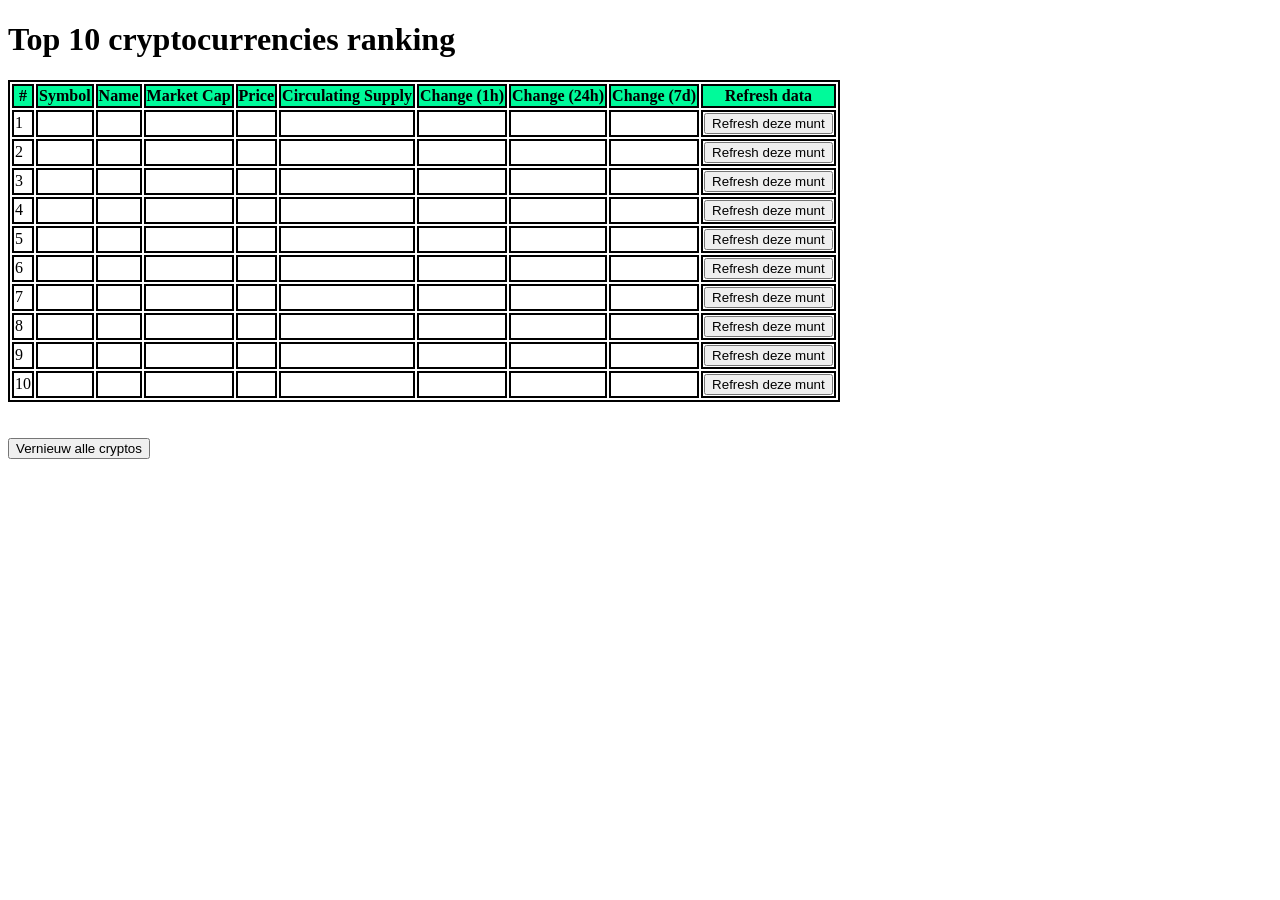
<file: Hoofdstuk 13/Opdracht 13.3/index.html>
<!--
    Opdracht:       Javascript
    Auteur:         Devon Thomassen
    Datum + tijd:   13-5-2018 21:27
    Bestandsnaam:   
    Editor:         PhpStorm
-->

<!doctype html>
<html>
<head>
	<title>
	</title>
	<script src="script.js" defer></script>
	<script src="https://ajax.googleapis.com/ajax/libs/jquery/3.3.1/jquery.min.js"></script>
	<meta name="description" content="">
	<meta name="keywords" content="HTML,">
	<meta charset="utf-8">
	<style>
		table, th, tr, td {
			border: black 2px solid;
		}
		th {
			background: mediumspringgreen;
		}
	</style>
</head>
<body>
<h1>Top 10 cryptocurrencies ranking</h1>
<table id="cryptoData">
	<tbody>
	<tr>
		<th data-key="rank">#</th>
		<th data-key="symbol">Symbol</th>
		<th data-key="name">Name</th>
		<th data-key="market_cap_usd">Market Cap</th>
		<th data-key="price_usd">Price</th>
		<th data-key="available_supply">Circulating Supply</th>
		<th data-key="percent_change_1h">Change (1h)</th>
		<th data-key="percent_change_24h">Change (24h)</th>
		<th data-key="percent_change_7d">Change (7d)</th>
		<th>Refresh data</th>
	</tr>
	<tr>
		<td>1</td>
		<td id="row1_0"></td>
		<td id="row1_1"></td>
		<td id="row1_2"></td>
		<td id="row1_3"></td>
		<td id="row1_4"></td>
		<td id="row1_5"></td>
		<td id="row1_6"></td>
		<td id="row1_7"></td>
		<td>
			<button>Refresh deze munt</button>
		</td>
	</tr>
	<tr>
		<td>2</td>
		<td id="row2_0"></td>
		<td id="row2_1"></td>
		<td id="row2_2"></td>
		<td id="row2_3"></td>
		<td id="row2_4"></td>
		<td id="row2_5"></td>
		<td id="row2_6"></td>
		<td id="row2_7"></td>
		<td>
			<button>Refresh deze munt</button>
		</td>
	</tr>
	<tr>
		<td>3</td>
		<td id="row3_0"></td>
		<td id="row3_1"></td>
		<td id="row3_2"></td>
		<td id="row3_3"></td>
		<td id="row3_4"></td>
		<td id="row3_5"></td>
		<td id="row3_6"></td>
		<td id="row3_7"></td>
		<td>
			<button>Refresh deze munt</button>
		</td>
	</tr>
	<tr>
		<td>4</td>
		<td id="row4_0"></td>
		<td id="row4_1"></td>
		<td id="row4_2"></td>
		<td id="row4_3"></td>
		<td id="row4_4"></td>
		<td id="row4_5"></td>
		<td id="row4_6"></td>
		<td id="row4_7"></td>
		<td>
			<button>Refresh deze munt</button>
		</td>
	</tr>
	<tr>
		<td>5</td>
		<td id="row5_0"></td>
		<td id="row5_1"></td>
		<td id="row5_2"></td>
		<td id="row5_3"></td>
		<td id="row5_4"></td>
		<td id="row5_5"></td>
		<td id="row5_6"></td>
		<td id="row5_7"></td>
		<td>
			<button>Refresh deze munt</button>
		</td>
	</tr>
	<tr>
		<td>6</td>
		<td id="row6_0"></td>
		<td id="row6_1"></td>
		<td id="row6_2"></td>
		<td id="row6_3"></td>
		<td id="row6_4"></td>
		<td id="row6_5"></td>
		<td id="row6_6"></td>
		<td id="row6_7"></td>
		<td>
			<button>Refresh deze munt</button>
		</td>
	</tr>
	<tr>
		<td>7</td>
		<td id="row7_0"></td>
		<td id="row7_1"></td>
		<td id="row7_2"></td>
		<td id="row7_3"></td>
		<td id="row7_4"></td>
		<td id="row7_5"></td>
		<td id="row7_6"></td>
		<td id="row7_7"></td>
		<td>
			<button>Refresh deze munt</button>
		</td>
	</tr>
	<tr>
		<td>8</td>
		<td>
		</td>
		<td id="row8_0"></td>
		<td id="row8_1"></td>
		<td id="row8_2"></td>
		<td id="row8_3"></td>
		<td id="row8_4"></td>
		<td id="row8_5"></td>
		<td id="row8_6"></td>
		<td id="row8_7">
			<button>Refresh deze munt</button>
		</td>
	</tr>
	<tr>
		<td>9</td>
		<td id="row9_0"></td>
		<td id="row9_1"></td>
		<td id="row9_2"></td>
		<td id="row9_3"></td>
		<td id="row9_4"></td>
		<td id="row9_5"></td>
		<td id="row9_6"></td>
		<td id="row9_7"></td>
		<td>
			<button>Refresh deze munt</button>
		</td>
	</tr>
	<tr>
		<td>10</td>
		<td id="row10_0"></td>
		<td id="row10_1"></td>
		<td id="row10_2"></td>
		<td id="row10_3"></td>
		<td id="row10_4"></td>
		<td id="row10_5"></td>
		<td id="row10_6"></td>
		<td id="row10_7"></td>
		<td>
			<button>Refresh deze munt</button>
		</td>
	</tr>
	</tbody>
</table>
<br>
<br>
<button id="refreshAll">Vernieuw alle cryptos</button>
</body>
</html>
</file>
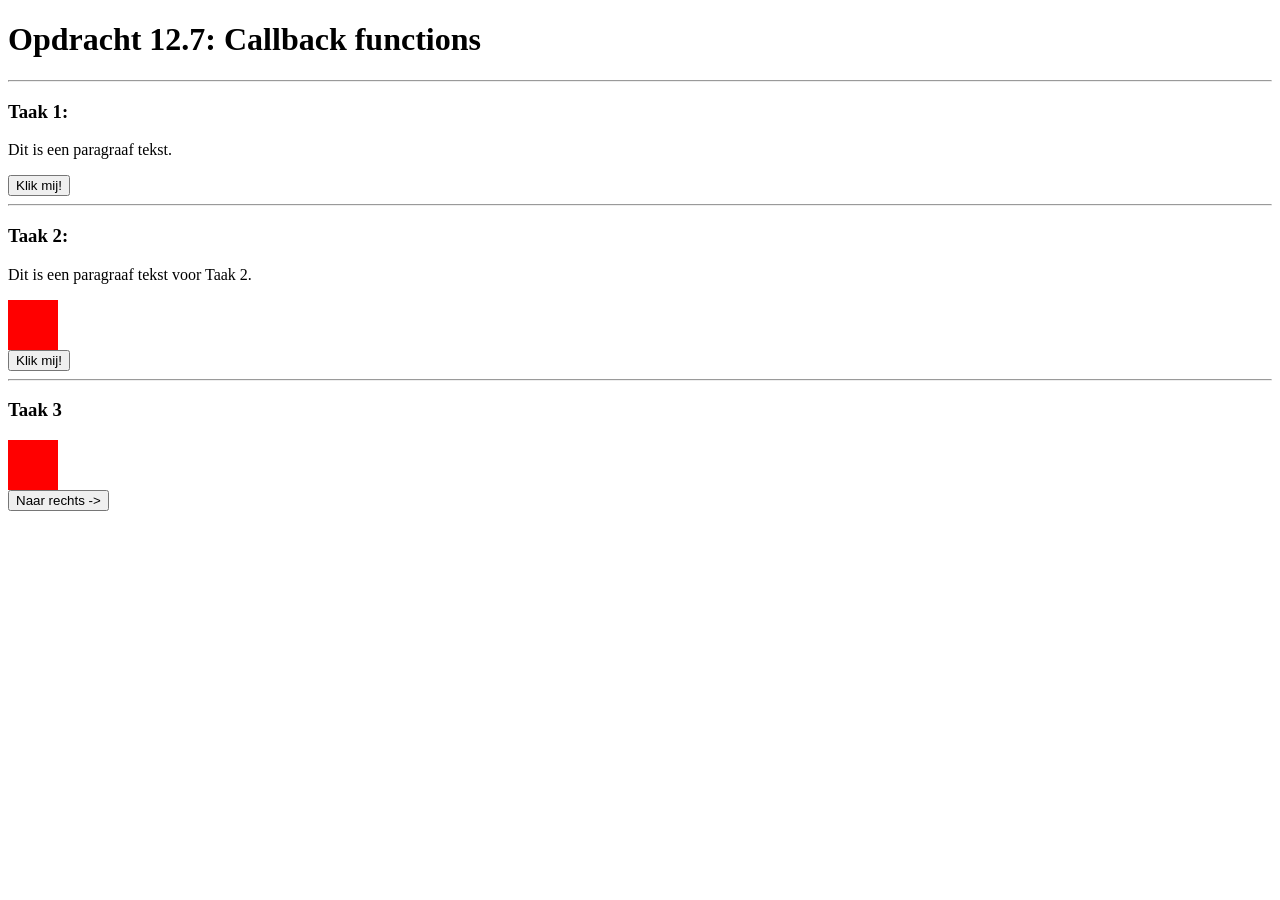
<file: Opdracht 12.7/Opdracht12.7.html>
<!--
    Opdracht:       X.X
    Auteur:         X X
    Datum + tijd:   XX-XX-XXXX XX:XX
    Bestandsnaam:   X.html
-->

<!doctype html>

<html>
    <head>
        <title>
            Toets Javascript
        </title>
        <meta name="description" content="Template Javascript voor de toets va">
        <meta name="keywords" content="Javascript, HTML, CSS, Opdrachten">
        <meta charset="utf-8">
        <link rel="icon" type="image/png" href="https://www.kw1c.nl/favicon.ico?v=kw1cweb2">
        <script src="https://ajax.googleapis.com/ajax/libs/jquery/3.3.1/jquery.min.js"></script>
        <script src="https://ajax.googleapis.com/ajax/libs/jquery/3.3.1/jquery.min.js"></script>
        <script src="script.js" defer></script>
        <link rel="stylesheet" href="style.css">
    </head>
    <body>
        <h1>
            Opdracht 12.7: Callback functions
        </h1>
        <hr>
        <h3>Taak 1:</h3>
        <p>Dit is een paragraaf tekst.</p>
        <button>Klik mij!</button> 
        <hr>
        <h3>Taak 2:</h3>
        <p>Dit is een paragraaf tekst voor Taak 2.</p>
        <div class="regular"></div>
        <button>Klik mij!</button>
        <hr>
        <h3>Taak 3</h3>
        <div class="regular"></div>
        <button class="hidden">&lt;- Naar links</button>
        <button>Naar rechts -&gt;</button>
    </body>
</html>
</file>
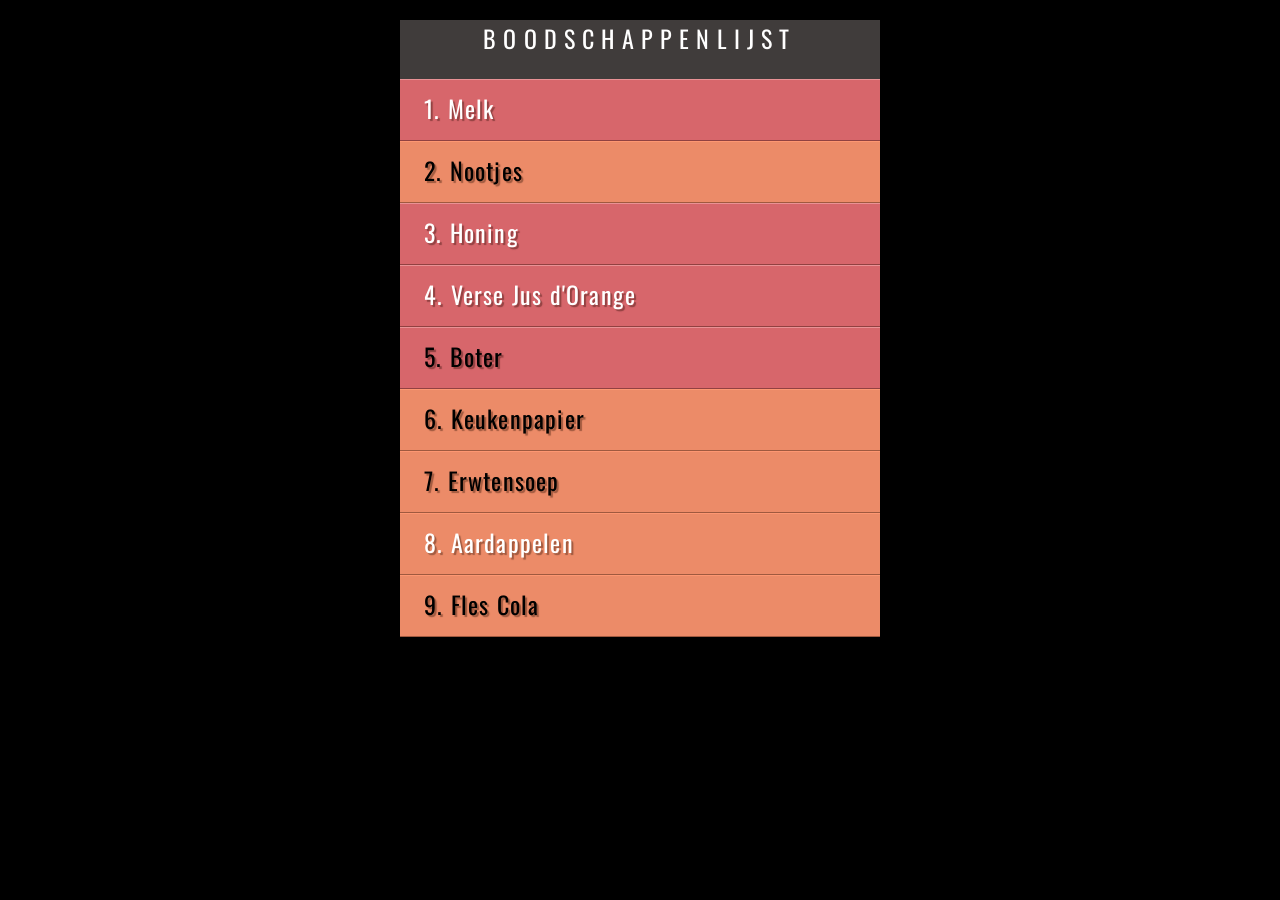
<file: Opdracht 12.8/Opdracht12.8.html>
<!DOCTYPE html>
<html>
<head>
	<title>JavaScript &amp; jQuery - Chapter 7: Introducing jQuery - Using .each()</title>
	<link rel="stylesheet" href="css/c07.css">
	<meta charset="UTF-8">
	<script src="script.js" defer></script>
	<script src="https://ajax.googleapis.com/ajax/libs/jquery/3.3.1/jquery.min.js"></script>
</head>
<body>
<div id="page">
	<h2>Boodschappenlijst</h2>
	<ul>
		<li class="hot">Melk</li>
		<li>Nootjes</li>
		<li class="hot">Honing</li>
		<li class="hot">Verse Jus d'Orange</li>
		<li>Boter</li>
		<li>Keukenpapier</li>
		<li>Erwtensoep</li>
		<li class="hot">Aardappelen</li>
		<li>Fles Cola</li>
	</ul>
</div>
</body>
</html>
</file>
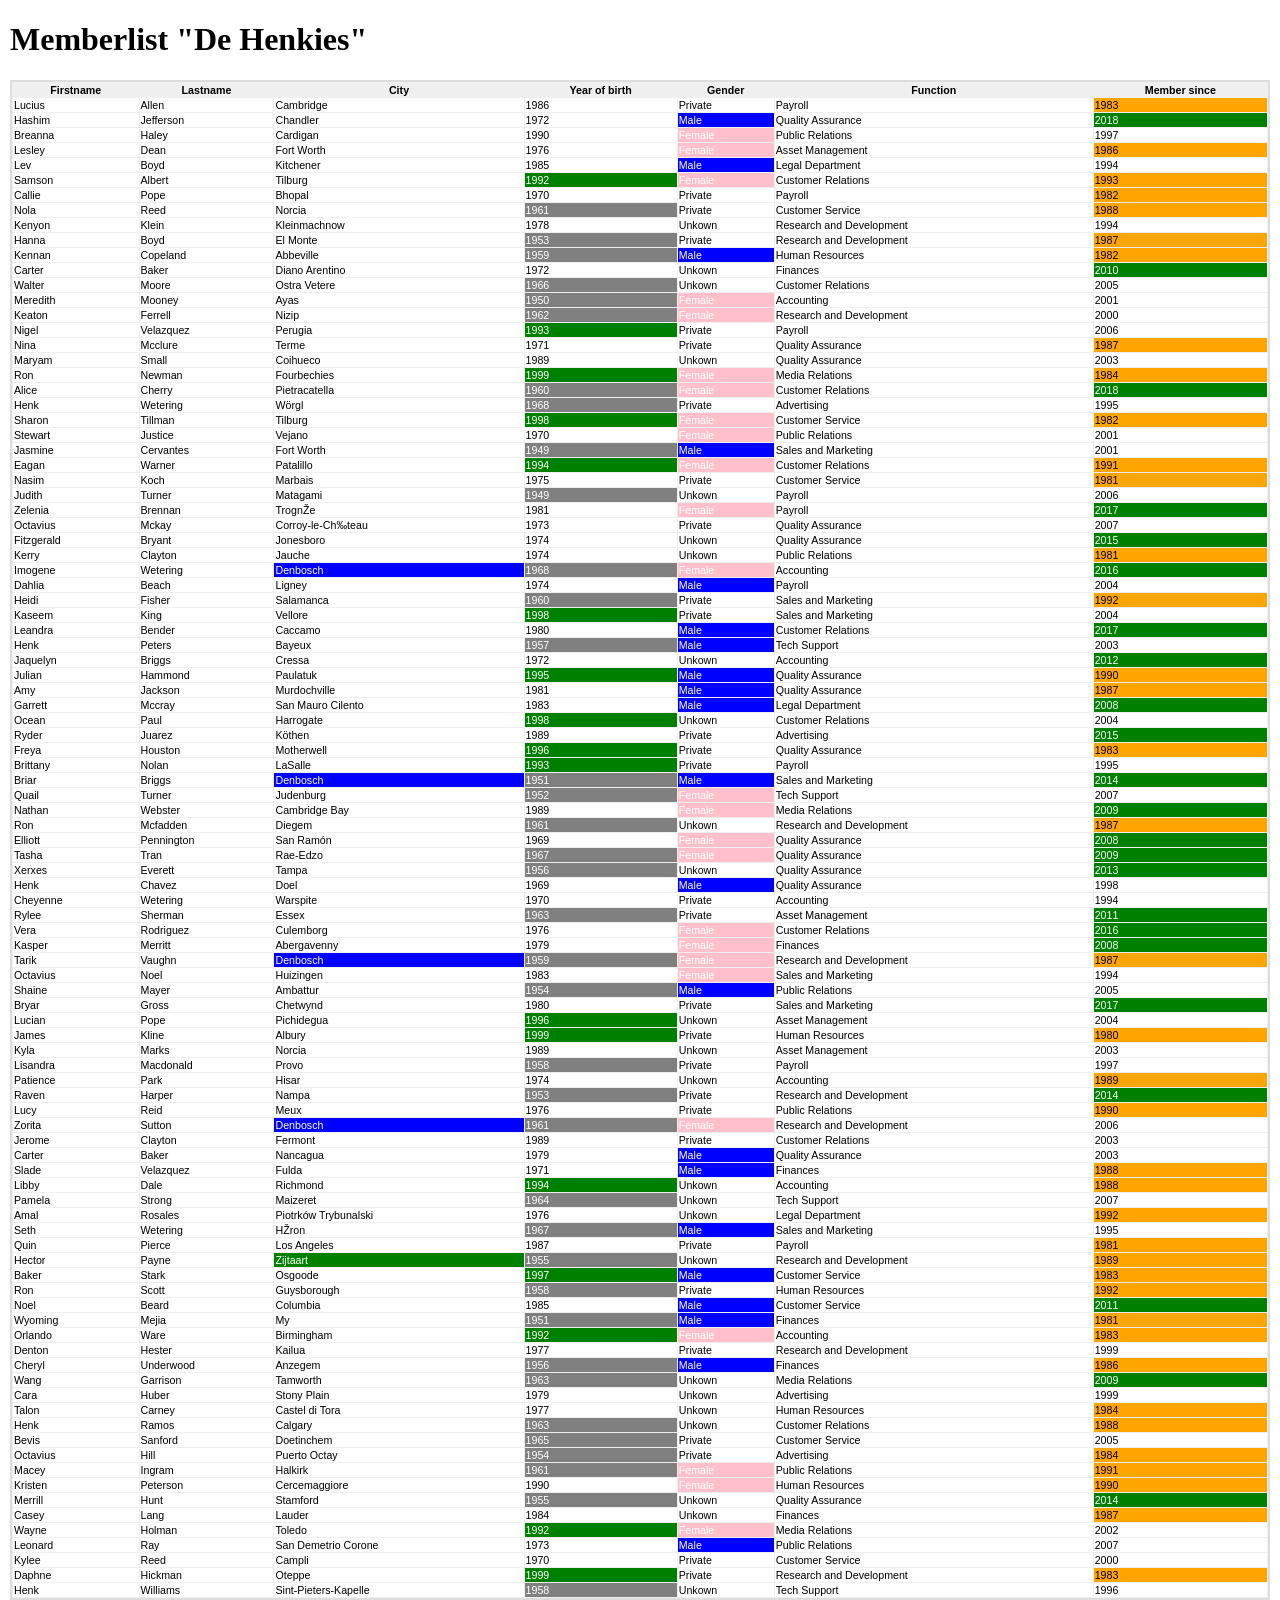
<file: Opdracht 12.9/Opdracht12.9.html>
<!DOCTYPE html>
<html>
<head>
	<title>Memberlist De Henkies</title>
	<meta charset="utf-8">
	<script src="https://ajax.googleapis.com/ajax/libs/jquery/3.3.1/jquery.min.js"></script>
	<script src="./scripts/opdracht.js"></script>
	<style type="text/css">
		body { margin: 10px; }
	    table, th, td, li, dl { font-family: "lucida grande", arial; font-size: 8pt; }
	    dt { font-weight: bold; }
	    table { background-color: #efefef; border: 2px solid #dddddd; width: 100%; }
	    th { background-color: #efefef; }
	    td { background-color: #ffffff; }
	    .special { background-color: bisque; }
	</style>
</head>
<body>
<h1>Memberlist "De Henkies"</h1>
<table cellpadding="1" cellspacing="1">
<tr>
	<th>Firstname</th>
	<th>Lastname</th>
	<th>City</th>
	<th>Year of birth</th>
	<th>Gender</th>
	<th>Function</th>
	<th>Member since</th>
</tr>
<tr>
	<td>Lucius</td>
	<td>Allen</td>
	<td>Cambridge</td>
	<td>1986</td>
	<td>Private</td>
	<td>Payroll</td>
	<td>1983</td>
</tr>
<tr>
	<td>Hashim</td>
	<td>Jefferson</td>
	<td>Chandler</td>
	<td>1972</td>
	<td>Male</td>
	<td>Quality Assurance</td>
	<td>2018</td>
</tr>
<tr>
	<td>Breanna</td>
	<td>Haley</td>
	<td>Cardigan</td>
	<td>1990</td>
	<td>Female</td>
	<td>Public Relations</td>
	<td>1997</td>
</tr>
<tr>
	<td>Lesley</td>
	<td>Dean</td>
	<td>Fort Worth</td>
	<td>1976</td>
	<td>Female</td>
	<td>Asset Management</td>
	<td>1986</td>
</tr>
<tr>
	<td>Lev</td>
	<td>Boyd</td>
	<td>Kitchener</td>
	<td>1985</td>
	<td>Male</td>
	<td>Legal Department</td>
	<td>1994</td>
</tr>
<tr>
	<td>Samson</td>
	<td>Albert</td>
	<td>Tilburg</td>
	<td>1992</td>
	<td>Female</td>
	<td>Customer Relations</td>
	<td>1993</td>
</tr>
<tr>
	<td>Callie</td>
	<td>Pope</td>
	<td>Bhopal</td>
	<td>1970</td>
	<td>Private</td>
	<td>Payroll</td>
	<td>1982</td>
</tr>
<tr>
	<td>Nola</td>
	<td>Reed</td>
	<td>Norcia</td>
	<td>1961</td>
	<td>Private</td>
	<td>Customer Service</td>
	<td>1988</td>
</tr>
<tr>
	<td>Kenyon</td>
	<td>Klein</td>
	<td>Kleinmachnow</td>
	<td>1978</td>
	<td>Unkown</td>
	<td>Research and Development</td>
	<td>1994</td>
</tr>
<tr>
	<td>Hanna</td>
	<td>Boyd</td>
	<td>El Monte</td>
	<td>1953</td>
	<td>Private</td>
	<td>Research and Development</td>
	<td>1987</td>
</tr>
<tr>
	<td>Kennan</td>
	<td>Copeland</td>
	<td>Abbeville</td>
	<td>1959</td>
	<td>Male</td>
	<td>Human Resources</td>
	<td>1982</td>
</tr>
<tr>
	<td>Carter</td>
	<td>Baker</td>
	<td>Diano Arentino</td>
	<td>1972</td>
	<td>Unkown</td>
	<td>Finances</td>
	<td>2010</td>
</tr>
<tr>
	<td>Walter</td>
	<td>Moore</td>
	<td>Ostra Vetere</td>
	<td>1966</td>
	<td>Unkown</td>
	<td>Customer Relations</td>
	<td>2005</td>
</tr>
<tr>
	<td>Meredith</td>
	<td>Mooney</td>
	<td>Ayas</td>
	<td>1950</td>
	<td>Female</td>
	<td>Accounting</td>
	<td>2001</td>
</tr>
<tr>
	<td>Keaton</td>
	<td>Ferrell</td>
	<td>Nizip</td>
	<td>1962</td>
	<td>Female</td>
	<td>Research and Development</td>
	<td>2000</td>
</tr>
<tr>
	<td>Nigel</td>
	<td>Velazquez</td>
	<td>Perugia</td>
	<td>1993</td>
	<td>Private</td>
	<td>Payroll</td>
	<td>2006</td>
</tr>
<tr>
	<td>Nina</td>
	<td>Mcclure</td>
	<td>Terme</td>
	<td>1971</td>
	<td>Private</td>
	<td>Quality Assurance</td>
	<td>1987</td>
</tr>
<tr>
	<td>Maryam</td>
	<td>Small</td>
	<td>Coihueco</td>
	<td>1989</td>
	<td>Unkown</td>
	<td>Quality Assurance</td>
	<td>2003</td>
</tr>
<tr>
	<td>Ron</td>
	<td>Newman</td>
	<td>Fourbechies</td>
	<td>1999</td>
	<td>Female</td>
	<td>Media Relations</td>
	<td>1984</td>
</tr>
<tr>
	<td>Alice</td>
	<td>Cherry</td>
	<td>Pietracatella</td>
	<td>1960</td>
	<td>Female</td>
	<td>Customer Relations</td>
	<td>2018</td>
</tr>
<tr>
	<td>Henk</td>
	<td>Wetering</td>
	<td>Wörgl</td>
	<td>1968</td>
	<td>Private</td>
	<td>Advertising</td>
	<td>1995</td>
</tr>
<tr>
	<td>Sharon</td>
	<td>Tillman</td>
	<td>Tilburg</td>
	<td>1998</td>
	<td>Female</td>
	<td>Customer Service</td>
	<td>1982</td>
</tr>
<tr>
	<td>Stewart</td>
	<td>Justice</td>
	<td>Vejano</td>
	<td>1970</td>
	<td>Female</td>
	<td>Public Relations</td>
	<td>2001</td>
</tr>
<tr>
	<td>Jasmine</td>
	<td>Cervantes</td>
	<td>Fort Worth</td>
	<td>1949</td>
	<td>Male</td>
	<td>Sales and Marketing</td>
	<td>2001</td>
</tr>
<tr>
	<td>Eagan</td>
	<td>Warner</td>
	<td>Patalillo</td>
	<td>1994</td>
	<td>Female</td>
	<td>Customer Relations</td>
	<td>1991</td>
</tr>
<tr>
	<td>Nasim</td>
	<td>Koch</td>
	<td>Marbais</td>
	<td>1975</td>
	<td>Private</td>
	<td>Customer Service</td>
	<td>1981</td>
</tr>
<tr>
	<td>Judith</td>
	<td>Turner</td>
	<td>Matagami</td>
	<td>1949</td>
	<td>Unkown</td>
	<td>Payroll</td>
	<td>2006</td>
</tr>
<tr>
	<td>Zelenia</td>
	<td>Brennan</td>
	<td>TrognŽe</td>
	<td>1981</td>
	<td>Female</td>
	<td>Payroll</td>
	<td>2017</td>
</tr>
<tr>
	<td>Octavius</td>
	<td>Mckay</td>
	<td>Corroy-le-Ch‰teau</td>
	<td>1973</td>
	<td>Private</td>
	<td>Quality Assurance</td>
	<td>2007</td>
</tr>
<tr>
	<td>Fitzgerald</td>
	<td>Bryant</td>
	<td>Jonesboro</td>
	<td>1974</td>
	<td>Unkown</td>
	<td>Quality Assurance</td>
	<td>2015</td>
</tr>
<tr>
	<td>Kerry</td>
	<td>Clayton</td>
	<td>Jauche</td>
	<td>1974</td>
	<td>Unkown</td>
	<td>Public Relations</td>
	<td>1981</td>
</tr>
<tr>
	<td>Imogene</td>
	<td>Wetering</td>
	<td>Denbosch</td>
	<td>1968</td>
	<td>Female</td>
	<td>Accounting</td>
	<td>2016</td>
</tr>
<tr>
	<td>Dahlia</td>
	<td>Beach</td>
	<td>Ligney</td>
	<td>1974</td>
	<td>Male</td>
	<td>Payroll</td>
	<td>2004</td>
</tr>
<tr>
	<td>Heidi</td>
	<td>Fisher</td>
	<td>Salamanca</td>
	<td>1960</td>
	<td>Private</td>
	<td>Sales and Marketing</td>
	<td>1992</td>
</tr>
<tr>
	<td>Kaseem</td>
	<td>King</td>
	<td>Vellore</td>
	<td>1998</td>
	<td>Private</td>
	<td>Sales and Marketing</td>
	<td>2004</td>
</tr>
<tr>
	<td>Leandra</td>
	<td>Bender</td>
	<td>Caccamo</td>
	<td>1980</td>
	<td>Male</td>
	<td>Customer Relations</td>
	<td>2017</td>
</tr>
<tr>
	<td>Henk</td>
	<td>Peters</td>
	<td>Bayeux</td>
	<td>1957</td>
	<td>Male</td>
	<td>Tech Support</td>
	<td>2003</td>
</tr>
<tr>
	<td>Jaquelyn</td>
	<td>Briggs</td>
	<td>Cressa</td>
	<td>1972</td>
	<td>Unkown</td>
	<td>Accounting</td>
	<td>2012</td>
</tr>
<tr>
	<td>Julian</td>
	<td>Hammond</td>
	<td>Paulatuk</td>
	<td>1995</td>
	<td>Male</td>
	<td>Quality Assurance</td>
	<td>1990</td>
</tr>
<tr>
	<td>Amy</td>
	<td>Jackson</td>
	<td>Murdochville</td>
	<td>1981</td>
	<td>Male</td>
	<td>Quality Assurance</td>
	<td>1987</td>
</tr>
<tr>
	<td>Garrett</td>
	<td>Mccray</td>
	<td>San Mauro Cilento</td>
	<td>1983</td>
	<td>Male</td>
	<td>Legal Department</td>
	<td>2008</td>
</tr>
<tr>
	<td>Ocean</td>
	<td>Paul</td>
	<td>Harrogate</td>
	<td>1998</td>
	<td>Unkown</td>
	<td>Customer Relations</td>
	<td>2004</td>
</tr>
<tr>
	<td>Ryder</td>
	<td>Juarez</td>
	<td>Köthen</td>
	<td>1989</td>
	<td>Private</td>
	<td>Advertising</td>
	<td>2015</td>
</tr>
<tr>
	<td>Freya</td>
	<td>Houston</td>
	<td>Motherwell</td>
	<td>1996</td>
	<td>Private</td>
	<td>Quality Assurance</td>
	<td>1983</td>
</tr>
<tr>
	<td>Brittany</td>
	<td>Nolan</td>
	<td>LaSalle</td>
	<td>1993</td>
	<td>Private</td>
	<td>Payroll</td>
	<td>1995</td>
</tr>
<tr>
	<td>Briar</td>
	<td>Briggs</td>
	<td>Denbosch</td>
	<td>1951</td>
	<td>Male</td>
	<td>Sales and Marketing</td>
	<td>2014</td>
</tr>
<tr>
	<td>Quail</td>
	<td>Turner</td>
	<td>Judenburg</td>
	<td>1952</td>
	<td>Female</td>
	<td>Tech Support</td>
	<td>2007</td>
</tr>
<tr>
	<td>Nathan</td>
	<td>Webster</td>
	<td>Cambridge Bay</td>
	<td>1989</td>
	<td>Female</td>
	<td>Media Relations</td>
	<td>2009</td>
</tr>
<tr>
	<td>Ron</td>
	<td>Mcfadden</td>
	<td>Diegem</td>
	<td>1961</td>
	<td>Unkown</td>
	<td>Research and Development</td>
	<td>1987</td>
</tr>
<tr>
	<td>Elliott</td>
	<td>Pennington</td>
	<td>San Ramón</td>
	<td>1969</td>
	<td>Female</td>
	<td>Quality Assurance</td>
	<td>2008</td>
</tr>
<tr>
	<td>Tasha</td>
	<td>Tran</td>
	<td>Rae-Edzo</td>
	<td>1967</td>
	<td>Female</td>
	<td>Quality Assurance</td>
	<td>2009</td>
</tr>
<tr>
	<td>Xerxes</td>
	<td>Everett</td>
	<td>Tampa</td>
	<td>1956</td>
	<td>Unkown</td>
	<td>Quality Assurance</td>
	<td>2013</td>
</tr>
<tr>
	<td>Henk</td>
	<td>Chavez</td>
	<td>Doel</td>
	<td>1969</td>
	<td>Male</td>
	<td>Quality Assurance</td>
	<td>1998</td>
</tr>
<tr>
	<td>Cheyenne</td>
	<td>Wetering</td>
	<td>Warspite</td>
	<td>1970</td>
	<td>Private</td>
	<td>Accounting</td>
	<td>1994</td>
</tr>
<tr>
	<td>Rylee</td>
	<td>Sherman</td>
	<td>Essex</td>
	<td>1963</td>
	<td>Private</td>
	<td>Asset Management</td>
	<td>2011</td>
</tr>
<tr>
	<td>Vera</td>
	<td>Rodriguez</td>
	<td>Culemborg</td>
	<td>1976</td>
	<td>Female</td>
	<td>Customer Relations</td>
	<td>2016</td>
</tr>
<tr>
	<td>Kasper</td>
	<td>Merritt</td>
	<td>Abergavenny</td>
	<td>1979</td>
	<td>Female</td>
	<td>Finances</td>
	<td>2008</td>
</tr>
<tr>
	<td>Tarik</td>
	<td>Vaughn</td>
	<td>Denbosch</td>
	<td>1959</td>
	<td>Female</td>
	<td>Research and Development</td>
	<td>1987</td>
</tr>
<tr>
	<td>Octavius</td>
	<td>Noel</td>
	<td>Huizingen</td>
	<td>1983</td>
	<td>Female</td>
	<td>Sales and Marketing</td>
	<td>1994</td>
</tr>
<tr>
	<td>Shaine</td>
	<td>Mayer</td>
	<td>Ambattur</td>
	<td>1954</td>
	<td>Male</td>
	<td>Public Relations</td>
	<td>2005</td>
</tr>
<tr>
	<td>Bryar</td>
	<td>Gross</td>
	<td>Chetwynd</td>
	<td>1980</td>
	<td>Private</td>
	<td>Sales and Marketing</td>
	<td>2017</td>
</tr>
<tr>
	<td>Lucian</td>
	<td>Pope</td>
	<td>Pichidegua</td>
	<td>1996</td>
	<td>Unkown</td>
	<td>Asset Management</td>
	<td>2004</td>
</tr>
<tr>
	<td>James</td>
	<td>Kline</td>
	<td>Albury</td>
	<td>1999</td>
	<td>Private</td>
	<td>Human Resources</td>
	<td>1980</td>
</tr>
<tr>
	<td>Kyla</td>
	<td>Marks</td>
	<td>Norcia</td>
	<td>1989</td>
	<td>Unkown</td>
	<td>Asset Management</td>
	<td>2003</td>
</tr>
<tr>
	<td>Lisandra</td>
	<td>Macdonald</td>
	<td>Provo</td>
	<td>1958</td>
	<td>Private</td>
	<td>Payroll</td>
	<td>1997</td>
</tr>
<tr>
	<td>Patience</td>
	<td>Park</td>
	<td>Hisar</td>
	<td>1974</td>
	<td>Unkown</td>
	<td>Accounting</td>
	<td>1989</td>
</tr>
<tr>
	<td>Raven</td>
	<td>Harper</td>
	<td>Nampa</td>
	<td>1953</td>
	<td>Private</td>
	<td>Research and Development</td>
	<td>2014</td>
</tr>
<tr>
	<td>Lucy</td>
	<td>Reid</td>
	<td>Meux</td>
	<td>1976</td>
	<td>Private</td>
	<td>Public Relations</td>
	<td>1990</td>
</tr>
<tr>
	<td>Zorita</td>
	<td>Sutton</td>
	<td>Denbosch</td>
	<td>1961</td>
	<td>Female</td>
	<td>Research and Development</td>
	<td>2006</td>
</tr>
<tr>
	<td>Jerome</td>
	<td>Clayton</td>
	<td>Fermont</td>
	<td>1989</td>
	<td>Private</td>
	<td>Customer Relations</td>
	<td>2003</td>
</tr>
<tr>
	<td>Carter</td>
	<td>Baker</td>
	<td>Nancagua</td>
	<td>1979</td>
	<td>Male</td>
	<td>Quality Assurance</td>
	<td>2003</td>
</tr>
<tr>
	<td>Slade</td>
	<td>Velazquez</td>
	<td>Fulda</td>
	<td>1971</td>
	<td>Male</td>
	<td>Finances</td>
	<td>1988</td>
</tr>
<tr>
	<td>Libby</td>
	<td>Dale</td>
	<td>Richmond</td>
	<td>1994</td>
	<td>Unkown</td>
	<td>Accounting</td>
	<td>1988</td>
</tr>
<tr>
	<td>Pamela</td>
	<td>Strong</td>
	<td>Maizeret</td>
	<td>1964</td>
	<td>Unkown</td>
	<td>Tech Support</td>
	<td>2007</td>
</tr>
<tr>
	<td>Amal</td>
	<td>Rosales</td>
	<td>Piotrków Trybunalski</td>
	<td>1976</td>
	<td>Unkown</td>
	<td>Legal Department</td>
	<td>1992</td>
</tr>
<tr>
	<td>Seth</td>
	<td>Wetering</td>
	<td>HŽron</td>
	<td>1967</td>
	<td>Male</td>
	<td>Sales and Marketing</td>
	<td>1995</td>
</tr>
<tr>
	<td>Quin</td>
	<td>Pierce</td>
	<td>Los Angeles</td>
	<td>1987</td>
	<td>Private</td>
	<td>Payroll</td>
	<td>1981</td>
</tr>
<tr>
	<td>Hector</td>
	<td>Payne</td>
	<td>Zijtaart</td>
	<td>1955</td>
	<td>Unkown</td>
	<td>Research and Development</td>
	<td>1989</td>
</tr>
<tr>
	<td>Baker</td>
	<td>Stark</td>
	<td>Osgoode</td>
	<td>1997</td>
	<td>Male</td>
	<td>Customer Service</td>
	<td>1983</td>
</tr>
<tr>
	<td>Ron</td>
	<td>Scott</td>
	<td>Guysborough</td>
	<td>1958</td>
	<td>Private</td>
	<td>Human Resources</td>
	<td>1992</td>
</tr>
<tr>
	<td>Noel</td>
	<td>Beard</td>
	<td>Columbia</td>
	<td>1985</td>
	<td>Male</td>
	<td>Customer Service</td>
	<td>2011</td>
</tr>
<tr>
	<td>Wyoming</td>
	<td>Mejia</td>
	<td>My</td>
	<td>1951</td>
	<td>Male</td>
	<td>Finances</td>
	<td>1981</td>
</tr>
<tr>
	<td>Orlando</td>
	<td>Ware</td>
	<td>Birmingham</td>
	<td>1992</td>
	<td>Female</td>
	<td>Accounting</td>
	<td>1983</td>
</tr>
<tr>
	<td>Denton</td>
	<td>Hester</td>
	<td>Kailua</td>
	<td>1977</td>
	<td>Private</td>
	<td>Research and Development</td>
	<td>1999</td>
</tr>
<tr>
	<td>Cheryl</td>
	<td>Underwood</td>
	<td>Anzegem</td>
	<td>1956</td>
	<td>Male</td>
	<td>Finances</td>
	<td>1986</td>
</tr>
<tr>
	<td>Wang</td>
	<td>Garrison</td>
	<td>Tamworth</td>
	<td>1963</td>
	<td>Unkown</td>
	<td>Media Relations</td>
	<td>2009</td>
</tr>
<tr>
	<td>Cara</td>
	<td>Huber</td>
	<td>Stony Plain</td>
	<td>1979</td>
	<td>Unkown</td>
	<td>Advertising</td>
	<td>1999</td>
</tr>
<tr>
	<td>Talon</td>
	<td>Carney</td>
	<td>Castel di Tora</td>
	<td>1977</td>
	<td>Unkown</td>
	<td>Human Resources</td>
	<td>1984</td>
</tr>
<tr>
	<td>Henk</td>
	<td>Ramos</td>
	<td>Calgary</td>
	<td>1963</td>
	<td>Unkown</td>
	<td>Customer Relations</td>
	<td>1988</td>
</tr>
<tr>
	<td>Bevis</td>
	<td>Sanford</td>
	<td>Doetinchem</td>
	<td>1965</td>
	<td>Private</td>
	<td>Customer Service</td>
	<td>2005</td>
</tr>
<tr>
	<td>Octavius</td>
	<td>Hill</td>
	<td>Puerto Octay</td>
	<td>1954</td>
	<td>Private</td>
	<td>Advertising</td>
	<td>1984</td>
</tr>
<tr>
	<td>Macey</td>
	<td>Ingram</td>
	<td>Halkirk</td>
	<td>1961</td>
	<td>Female</td>
	<td>Public Relations</td>
	<td>1991</td>
</tr>
<tr>
	<td>Kristen</td>
	<td>Peterson</td>
	<td>Cercemaggiore</td>
	<td>1990</td>
	<td>Female</td>
	<td>Human Resources</td>
	<td>1990</td>
</tr>
<tr>
	<td>Merrill</td>
	<td>Hunt</td>
	<td>Stamford</td>
	<td>1955</td>
	<td>Unkown</td>
	<td>Quality Assurance</td>
	<td>2014</td>
</tr>
<tr>
	<td>Casey</td>
	<td>Lang</td>
	<td>Lauder</td>
	<td>1984</td>
	<td>Unkown</td>
	<td>Finances</td>
	<td>1987</td>
</tr>
<tr>
	<td>Wayne</td>
	<td>Holman</td>
	<td>Toledo</td>
	<td>1992</td>
	<td>Female</td>
	<td>Media Relations</td>
	<td>2002</td>
</tr>
<tr>
	<td>Leonard</td>
	<td>Ray</td>
	<td>San Demetrio Corone</td>
	<td>1973</td>
	<td>Male</td>
	<td>Public Relations</td>
	<td>2007</td>
</tr>
<tr>
	<td>Kylee</td>
	<td>Reed</td>
	<td>Campli</td>
	<td>1970</td>
	<td>Private</td>
	<td>Customer Service</td>
	<td>2000</td>
</tr>
<tr>
	<td>Daphne</td>
	<td>Hickman</td>
	<td>Oteppe</td>
	<td>1999</td>
	<td>Private</td>
	<td>Research and Development</td>
	<td>1983</td>
</tr>
<tr>
	<td>Henk</td>
	<td>Williams</td>
	<td>Sint-Pieters-Kapelle</td>
	<td>1958</td>
	<td>Unkown</td>
	<td>Tech Support</td>
	<td>1996</td>
</tr>
</table></body></html>
</file>
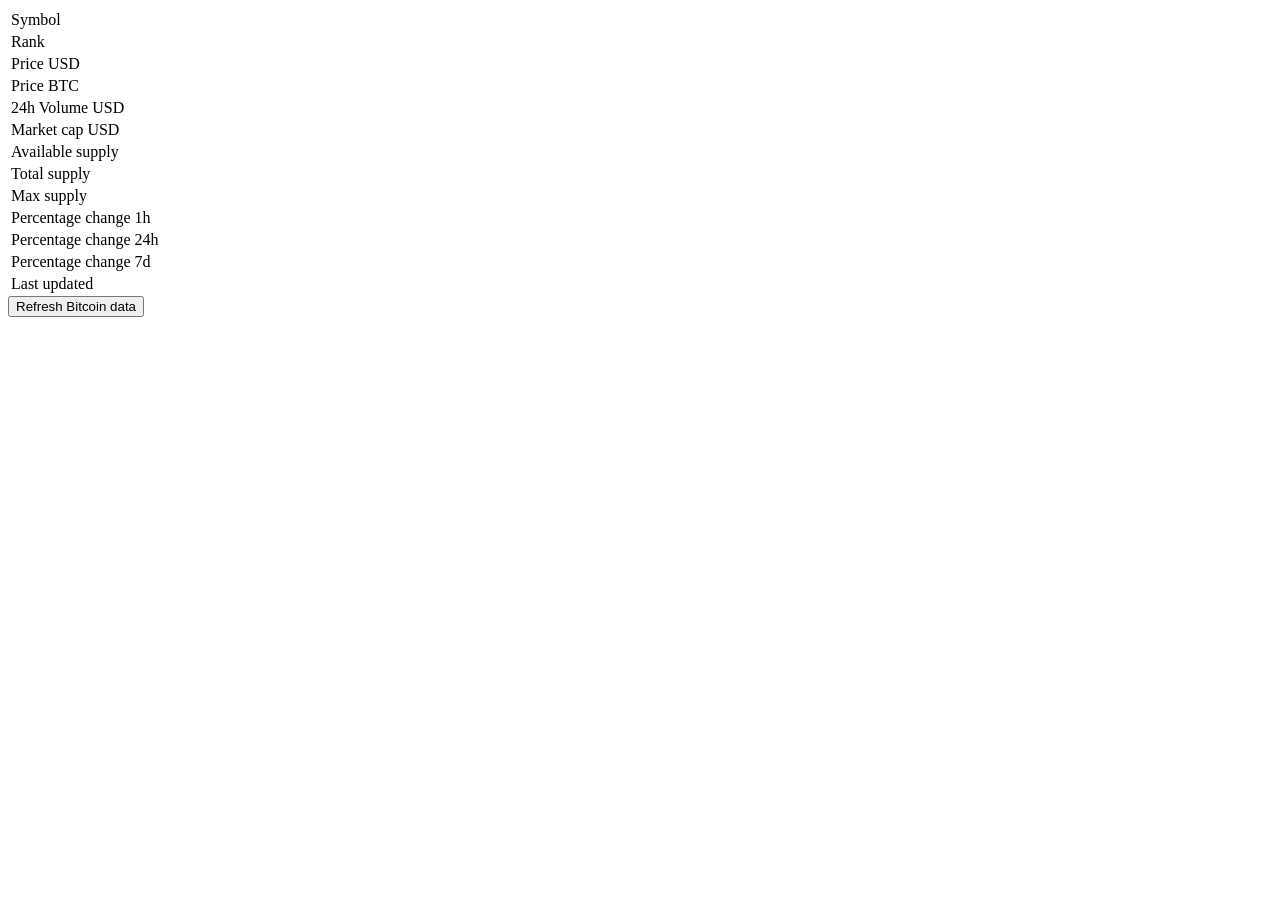
<file: Hoofdstuk 13/Opdracht 13.2/Opdracht 13.2.html>
<!--
    Opdracht:       Javascript
    Auteur:         Devon Thomassen
    Datum + tijd:   7-5-2018 09:31
    Bestandsnaam:   
    Editor:         PhpStorm
-->

<!DOCTYPE html>
<html>
    <head>
        <title></title>
        <!--<link rel="stylesheet" href="StyleSheet.css" type="text/css">-->
        <meta name="description" content="Template">
        <meta name="keywords" content="Template">
        <meta charset="utf-8">
        <meta name="viewport" content="width=device-width, initial-scale=1.0">
        <script src="https://ajax.googleapis.com/ajax/libs/jquery/3.3.1/jquery.min.js"></script>
        <script src="script.js" defer></script>
    </head>
    <body>
        <table>
            <tr>
                <td>Symbol</td>
                <td id="symbol"></td>
            </tr>
            <tr>
                <td>Rank</td>
                <td id="rank"></td>
            </tr>
            <tr>
                <td>Price USD</td>
                <td id="priceUSD"></td>
            </tr>
            <tr>
                <td>Price BTC</td>
                <td id="priceBTC"></td>
            </tr>
            <tr>
                <td>24h Volume USD</td>
                <td id="dayVolumeUSD"></td>
            </tr>
            <tr>
                <td>Market cap USD</td>
                <td id="marketCapUSD"></td>
            </tr>
            <tr>
                <td>Available supply</td>
                <td id="availableSupply"></td>
            </tr>
            <tr>
                <td>Total supply</td>
                <td id="totalSupply"></td>
            </tr>
            <tr>
                <td>Max supply</td>
                <td id="maxSupply"></td>
            </tr>
            <tr>
                <td>Percentage change 1h</td>
                <td id="percent1h"></td>
            </tr>
            <tr>
                <td>Percentage change 24h</td>
                <td id="percent24h"></td>
            </tr>
            <tr>
                <td>Percentage change 7d</td>
                <td id="percent7d"></td>
            </tr>
            <tr>
                <td>Last updated</td>
                <td id="updated"></td>
            </tr>
        </table>
        <button>
            Refresh Bitcoin data
        </button>
    </body>
</html>
</file>
<file: Opdracht 12.7/style.css>
.regular {
    height: 50px;
    width: 50px;
    background-color: red;
}
.hidden {
    display: none;
}
</file>
<file: Opdracht 12.8/css/c07.css>
@import url(http://fonts.googleapis.com/css?family=Oswald);

body {
  background-color: #000;
  font-family: 'Oswald', 'Futura', sans-serif;
  margin: 0; 
  padding: 0;}

#page {
  background-color: #403c3b;
  margin: 0 auto 0 auto;
  position: relative;
  text-align: center;}
  /* Responsive page rules at bottom of style sheet */

h1 {
  background-image: url(../images/kinglogo.png);
  background-repeat: no-repeat;
  background-position: center center;
  text-align: center;
  text-indent: -1000%;
  height: 75px;
  line-height: 75px;
  width: 117px;
  margin: 0 auto 0 auto;
  padding: 30px 10px 20px 10px;}

h2 {
  color: #fff;
  font-size: 24px;
  font-weight: normal;
  text-align: center;
  text-transform: uppercase;
  letter-spacing: .3em;
  display: inline-block;
  margin: 0 0 23px 0;}

h2 span {
  background-color: #fff;
  color: #000;
  font-size: 12px;
  text-align: center;
  letter-spacing: 0;
  display: inline-block;
  position: relative;
  border-radius: 50%;
  top: -5px;
  height: 22px;
  width: 26px;
  padding: 4px 0 0 0;}

ul {
  border:none;
  padding: 0;
  margin: 0;}

li {
  background-color: #ec8b68;
  color: #fff;
  border-top: 1px solid #fe9772;
  border-bottom: 1px solid #9f593f;
  font-size: 24px;
  letter-spacing: .05em;
  list-style-type: none;
  text-shadow: 2px 2px 1px #9f593f;
  text-align: left;
  height: 50px;
  padding-left: 1em;
  padding-top: 10px;}

li a {
  color: #fff;
  background-image: url('../images/icon-link.png');
  background-position: right, center;
  background-repeat: no-repeat;
  text-decoration: none;
  padding-right: 36px;}

li.complete a {
  background-image: none;}

p {
  background-color: #fff;
  color: #666; 
  padding: 10px;
  display: inline-block;
  margin: 20px auto 20px auto;
  width: 80%;
  border-radius: 5px;
  text-align: center;}

.hot {
  background-color: #d7666b;
  color: #fff;
  text-shadow: 2px 2px 1px #914141;
  border-top: 1px solid #e99295;
  border-bottom: 1px solid #914141;}

.cool {
  background-color: #6cc0ac;
  color: #fff;
  text-shadow: 2px 2px 1px #3b6a5e;
  border-top: 1px solid #7ee0c9;
  border-bottom: 1px solid #3b6a5e;}

.complete {
  background-color: #999;
  color: #fff;
  background-image: url("../images/icon-trash.png");
  background-position: right, center;
  background-repeat: no-repeat;
  border-top: 1px solid #666;
  border-bottom: 1px solid #b0b0b0;
  text-shadow: 2px 2px 1px #333;}

.complete a {display:block;}

.favorite {
  background-image: url('../images/icon-heart.png');
  background-position: right, center;
  background-repeat: no-repeat;}

em.seasonal
 {
  background-image: url('../images/icon-calendar.png');
  background-position: left  center;
  background-repeat: no-repeat;
  padding-left: 30px;}


/* FORM STYLES */

form {
  padding: 0 20px 20px 20px;}

label {
  color: #fff;
  display: block;
  margin: 10px 0 10px 0;
  font-size: 24px;}

input[type='text'], input[type='password'], textarea {
  background-color: #999;
  color: #333;
  font-size: 24px;
  width: 96%;
  padding: 4px 6px;
  border: 1px solid #999;
  border-radius: 8px;}

input[type='submit'], a.add, button, a.show {
  background-color: #cb6868;
  color: #f3dad1;
  border-radius: 8px;
  border: none;
  padding: 8px 10px;
  margin-top: 10px;
  font-family: 'Oswald', 'Futura', sans-serif;
  font-size: 18px;
  text-decoration: none;
  text-transform: uppercase;}

input[type='submit'], a.add, button {
  float: right;} 

input[type='text']:focus, input[type='password']:focus, textarea:focus {
  border: 1px solid #fff;
  background-color: #fff;
  outline: none;}

input[type='submit']:hover, a.add:hover, a.show:hover {
  background-color: #000;
  color: #fff;
  cursor: pointer;}


::-webkit-input-placeholder {color: #403c3b; font-family: arial, sans-serif;}
:-moz-placeholder { /* Firefox 18- */ color: #403c3b; font-family: arial, sans-serif;}
::-moz-placeholder {  /* Firefox 19+ */ color: #403c3b; font-family: arial, sans-serif;}
:-ms-input-placeholder { color: #403c3b; font-family: arial, sans-serif;}


textarea {
  width: 96%;
  height: 5em;
  line-height: 1.4em;}

select, option {
  font-size: 16px;}

#feedback, #termsHint {
  color: #fff;
  background-image: url('../images/warning.png');
  background-repeat: no-repeat;
  background-position: 2px 14px;
  padding: 10px 0 0 22px;}

#packageHint {
  color: #fff;
  background-image: url('../images/hint.png');
  background-repeat: no-repeat;
  background-position: 2px 5px;
  padding-left: 22px;}

label.selectbox {
  display: inline;}

label.checkbox {
  display: inline;
  font-size: 16px;}

/* Link to show list */
h2 a {
  font-size: 12px; }

a.show{
  font-size: 12px; 
  padding: 5px; 
  letter-spacing: 0; 
  position: relative;
  top: -5px;
  left: 10px;}

/* form example */
#newItemButton {padding: 10px 20px 75px 20px; display: none;}
#newItemForm {padding-top: 20px;}
#itemDescription {width: 360px;}
#newItemForm input[type='submit'] {margin-top: 0; text-align: left;}

/* Attributes example */
#group {
  margin: 10px;
  border: 2px solid #fff;}

/* Events object */
.date, li i {
  font-size: 12px;
  padding-left: 8px;}


/* Additional styles for position example */
#slideAd {
  width: 130px;
  height: 60px;
  background-color: #403c3b;
  background-image: url('../images/adverlion.png');
  background-repeat: no-repeat;
  background-position: 10px center;
  color: #fff;
  border-top: 1px solid #fff;
  border-left: 1px solid #fff;
  border-bottom: 1px solid #fff;
  padding: 25px 20px 10px 85px;
  position: fixed;
  bottom: 20px;
  right: -235px;
  text-transform: uppercase;}

#footer {
  background:none;
  color: #fff;}

/* Small screen:mobile */
@media only screen and (max-width: 500px) {
  body {
      background-color: #403c3b;
  }
  #page {
    max-width: 480px;
  }
}
@media only screen and (min-width: 501px) and (max-width: 767px) {
  #page {
    max-width: 480px;
    margin: 20px auto 20px auto;
  }
}
@media only screen and (min-width: 768px) and (max-width: 959px) {
  #page {
    max-width: 480px;
    margin: 20px auto 20px auto;
  }
}
/* Larger screens act like a demo for the app */
@media only screen and (min-width: 960px) {
  #page {
    max-width: 480px;
    margin: 20px auto 20px auto;
  }
}
@media (-webkit-min-device-pixel-ratio: 2), (min-resolution: 192dpi) { 
  h1{
    background-image: url(../images/2xkinglogo.png);
    background-size: 72px 72px;
  }
}
</file>
